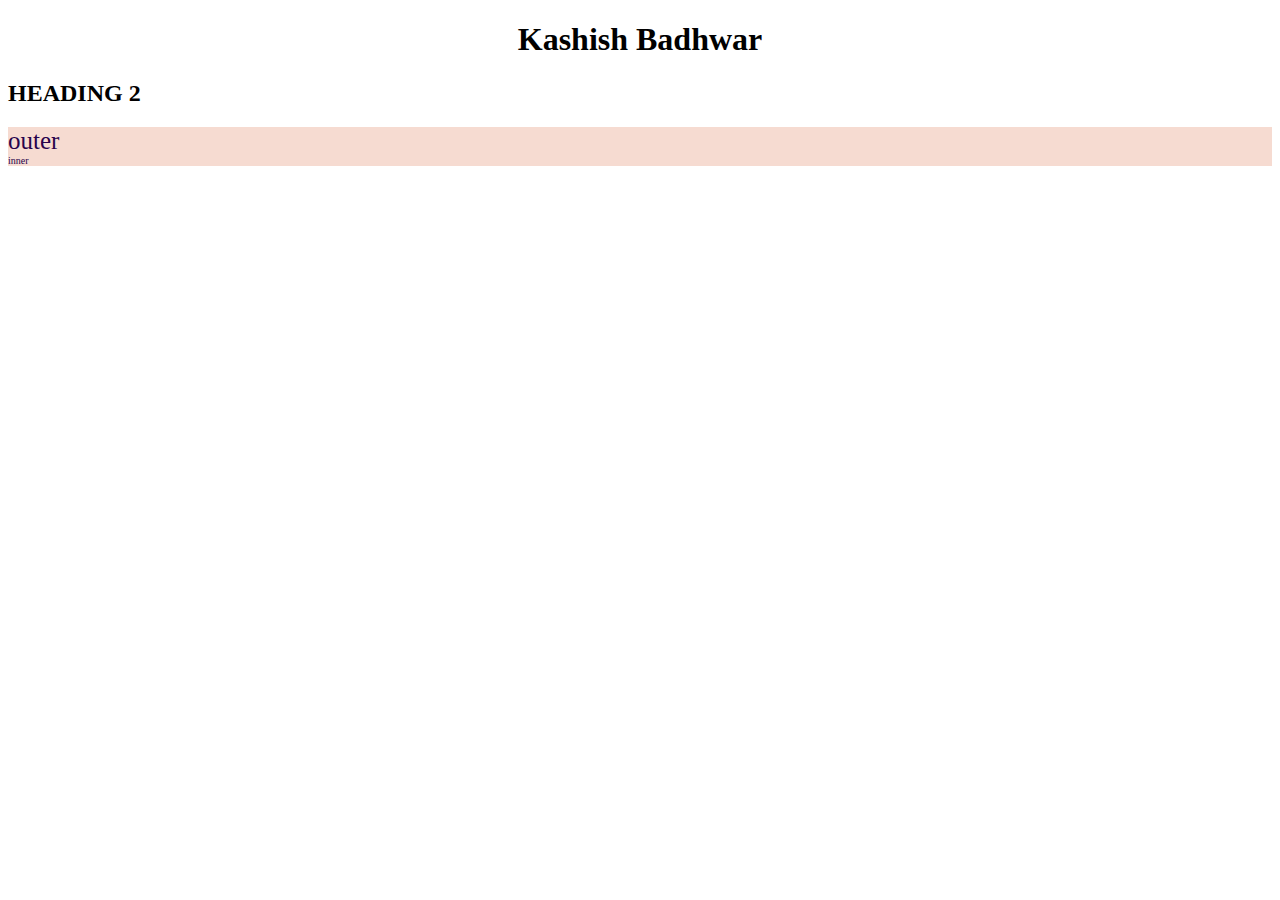
<file: index.html>
<!DOCTYPE html>
<html lang="en">
<head>
    <meta charset="UTF-8">
    <meta name="viewport" content="width=device-width, initial-scale=1.0">
    <title>css level 2</title>
    <!-- <style>
        button{
            color : rgb(60, 60, 148);
        }
    </style> -->
    <link rel = "stylesheet" href ="style1.css">
</head>
<body>  
    <!-- <div id="box">
        this is a simple text .
        Lorem ipsum dolor sit amet consectetur, adipisicing elit.
        Cupiditate voluptatum is 
    </div> -->
    <h1 id ="one"> kashish badhwar </h1>  
    <h2 class="two">HEADING 2</h2>
    <div id = "outer">
        outer
        <div id = "inner">
            inner
        </div>
    </div>

    <!-- <button style ="background-color: pink;">CLICK ME!</button> -->
</html>
</file>
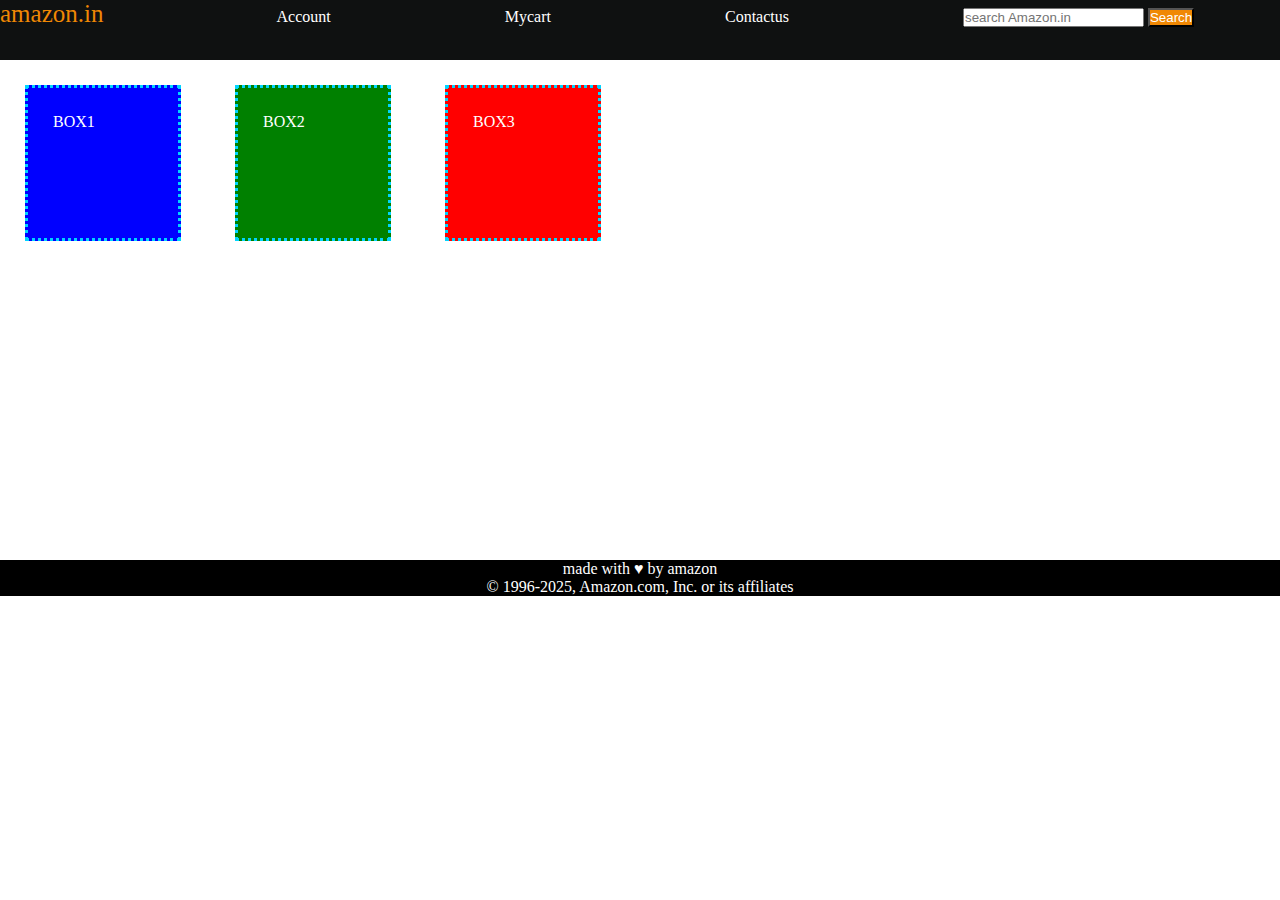
<file: example/index.html>
<!DOCTYPE html>
<html lang="en">
<head>
    <meta charset="UTF-8">
    <meta name="viewport" content="width=device-width, initial-scale=1.0">
    <title>css level 3</title>
    <link rel = "stylesheet"  href="style3.css" >
</head>
<body>
    <div id = "navbar">
        <a id ="logo"  href = "https://www.amazon.com">amazon.in</a>
        <a href = "#">Account</a>
        <a href = "#">Mycart</a>
        <a href = "#">Contactus</a>
        <input placeholder = "search Amazon.in">
        <button> Search </button>
    </div>
    <div id="content">
        <div  id ="contentbox1">BOX1</div>
        <div id ="contentbox2">BOX2</div>
        <div id ="contentbox3">BOX3</div>
    </div>
    <!-- <pre>
        <div>    box one</div>
    </pre> -->

    <footer> 
        made with &hearts; by amazon <br>
        &#169; 1996-2025, Amazon.com, Inc. or its affiliates</footer>
</body>
</html>
</file>
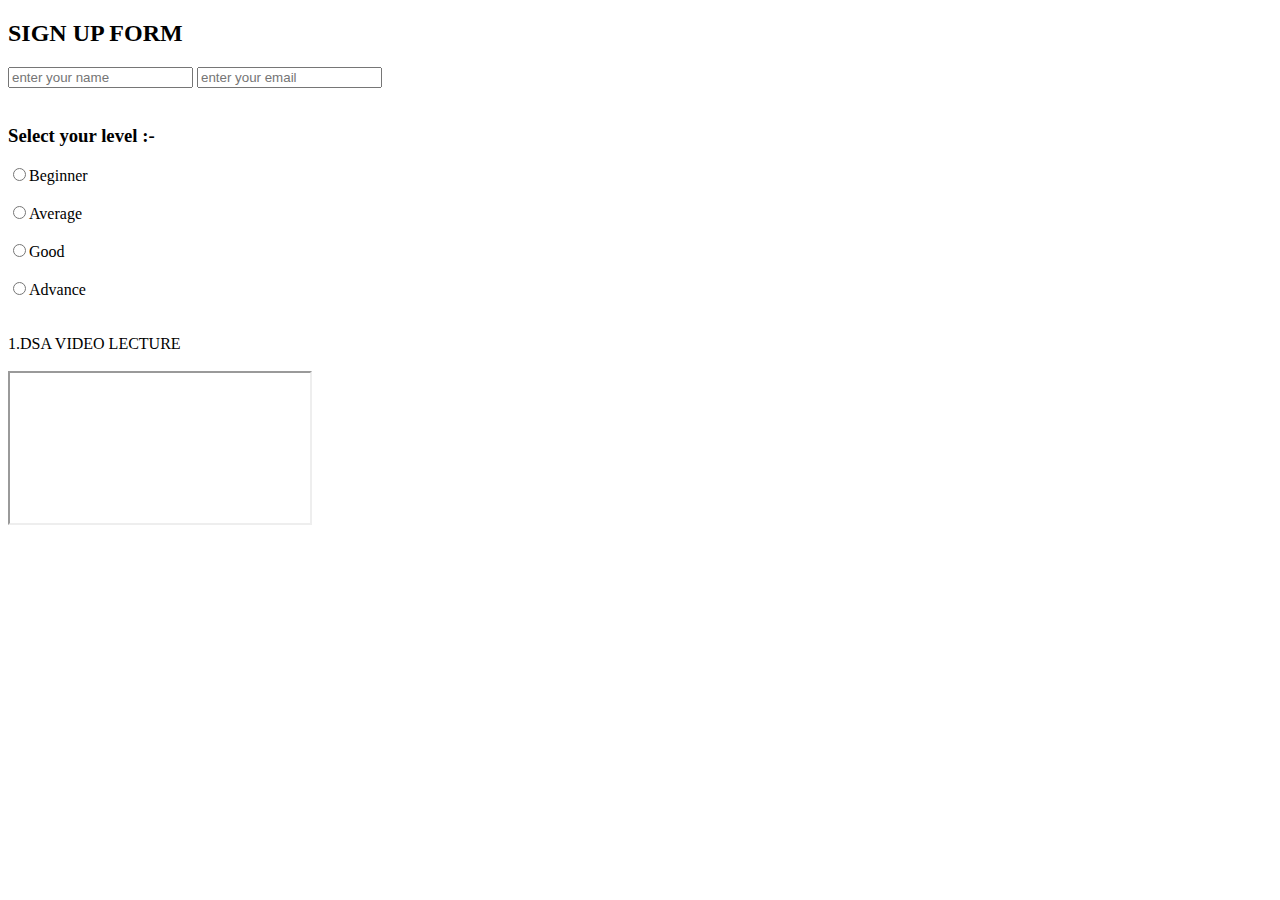
<file: portfolio/index.html>
<!DOCTYPE html>
<html lang="en">
<head>
    <meta charset="UTF-8">
    <meta name="viewport" content="width=device-width, initial-scale=1.0">
    <title>Document</title>
</head>
<body>
    <h2>SIGN UP FORM</h2>
    <input type= "name" placeholder = "enter your name">
    <input type= "mail" placeholder = "enter your email">
    <br>
    <br>
    <h3>Select your level :- </h3>
    <label for = "101">
        <input type="radio" value="beginner" name="level" id="101">Beginner
    </label>
    <br>
    <br>
    <label for = "102">
        <input type="radio" value="average" name="level" id="102">Average
    </label>
    <br>
    <br>
    <label for = "103">
        <input type="radio" value="good" name="level" id="103">Good
    </label>
    <br>
    <br>
    <label for = "104">
        <input type="radio" value="advance" name="level" id="104">Advance
    </label> 
    <br>
    <br>
    <br>
    <caption>1.DSA VIDEO LECTURE</caption>
    <br>
    <br>
    <iframe src = "https://www.youtube.com/watch?v=VTLCoHnyACE&list=PLfqMhTWNBTe137I_EPQd34TsgV6IO55pt"></iframe>
</body>
</html>
</file>
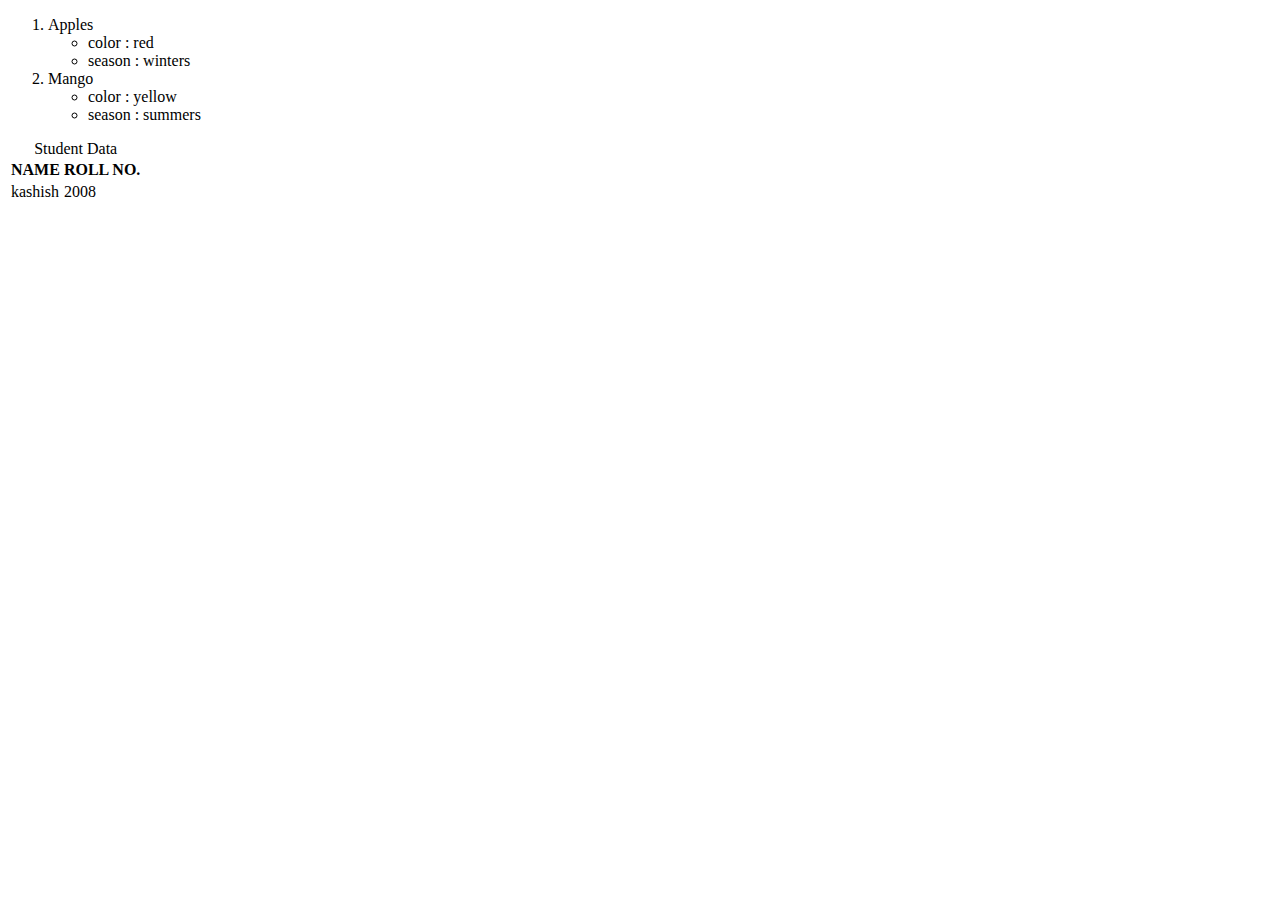
<file: index2.html>
<!DOCTYPE html>
<html lang="en">
<head>
    <meta charset="UTF-8">
    <meta name="viewport" content="width=device-width, initial-scale=1.0">
    <title>Document</title>
</head>
<body>
    <ol>
        <li>Apples</li>
        <ul>
            <li>color : red</li>
            <li>season : winters</li>
        </ul>
        <li>Mango</li>
        <ul>
        <li>color : yellow</li>
        <li>season : summers</li>  
        </ul>
    </ol>
    <table>
        <caption>
            Student Data 
        </caption>
    <thead>
        <tr>
            <th>NAME</th>
            <th>ROLL NO.</th>
        </tr>
    </thead>
    <tfoot>
        <tr>
            <td>kashish</td>
            <td>2008</td>
        </tr>
    </tfoot>
    </table>
</body>
</html>
</file>
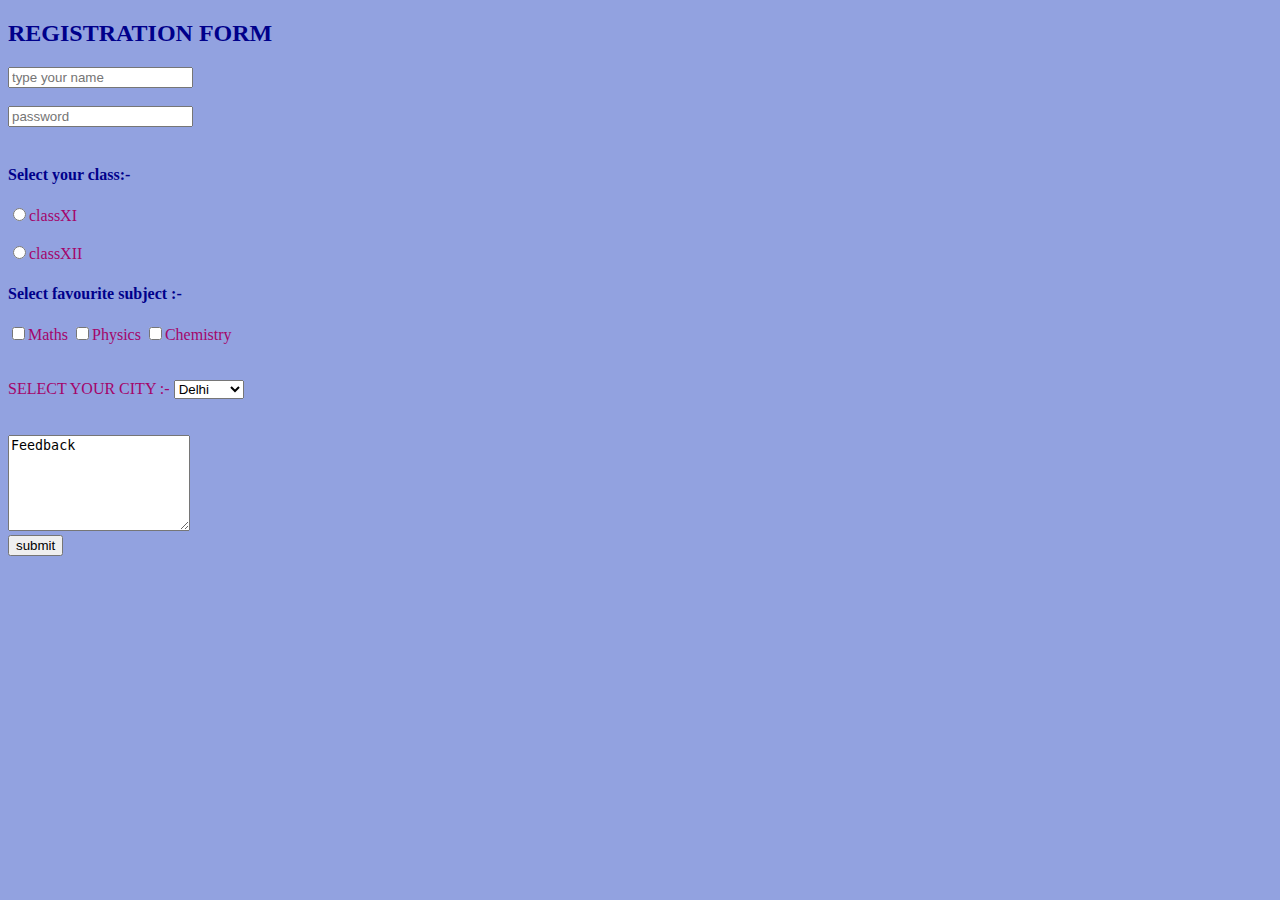
<file: index3.html>
<!DOCTYPE html>
<html lang="en">
<head>
    <meta charset="UTF-8">
    <meta name="viewport" content="width=device-width, initial-scale=1.0">
    <title>CSS level 1</title>
    <link  rel="stylesheet" href="style.css">
</head>
<body>
    <form action ="/action.php">
        <h2>REGISTRATION FORM</h2>
        <input type ="text" placeholder="type your name">
        <br>
        <br>
        <input type ="password" placeholder="password">
        <br>
        <br>
        <h4>Select your class:-</h4>
        <label for = "101">
        <input type="radio" value="class XI" name="class" id="101">classXI
        </label>
        <br>
        <br>
        <label for = "102">
        <input type="radio" value="class XII" name="class" id ="102">classXII
        </label>
        <br>
        <h4>Select favourite subject :-</h4>
        <label for= "maths">
            <input type = "checkbox" value = "maths" name="subject" id="101">Maths
        </label>
        <label for= "physics">
            <input type = "checkbox" value = " physics" name="subject" id="102">Physics
        </label>
        <label for= "chemistry">
            <input type = "checkbox" value = "chemistry" name="subject" id="103">Chemistry
        </label>   
        <br>
        <br>
        <br>
        SELECT YOUR CITY :- 
        <select name ="city">
            <option value ="delhi">Delhi</option>
            <option value ="patiala">patiala</option>
            <option value ="ambala">ambala</option>
            <option value ="mumbai">mumbai</option>
        </select>

        <br>
        <br>
        <br>
        <textarea name = "Feedback"  id = "101"  placeholder="please give feedback here"  rows ="6" column="6" >Feedback</textarea>

    </form>

    <footer>
        <input type = "submit" value = "submit"> 
    </footer>
</body>
</html>
</file>
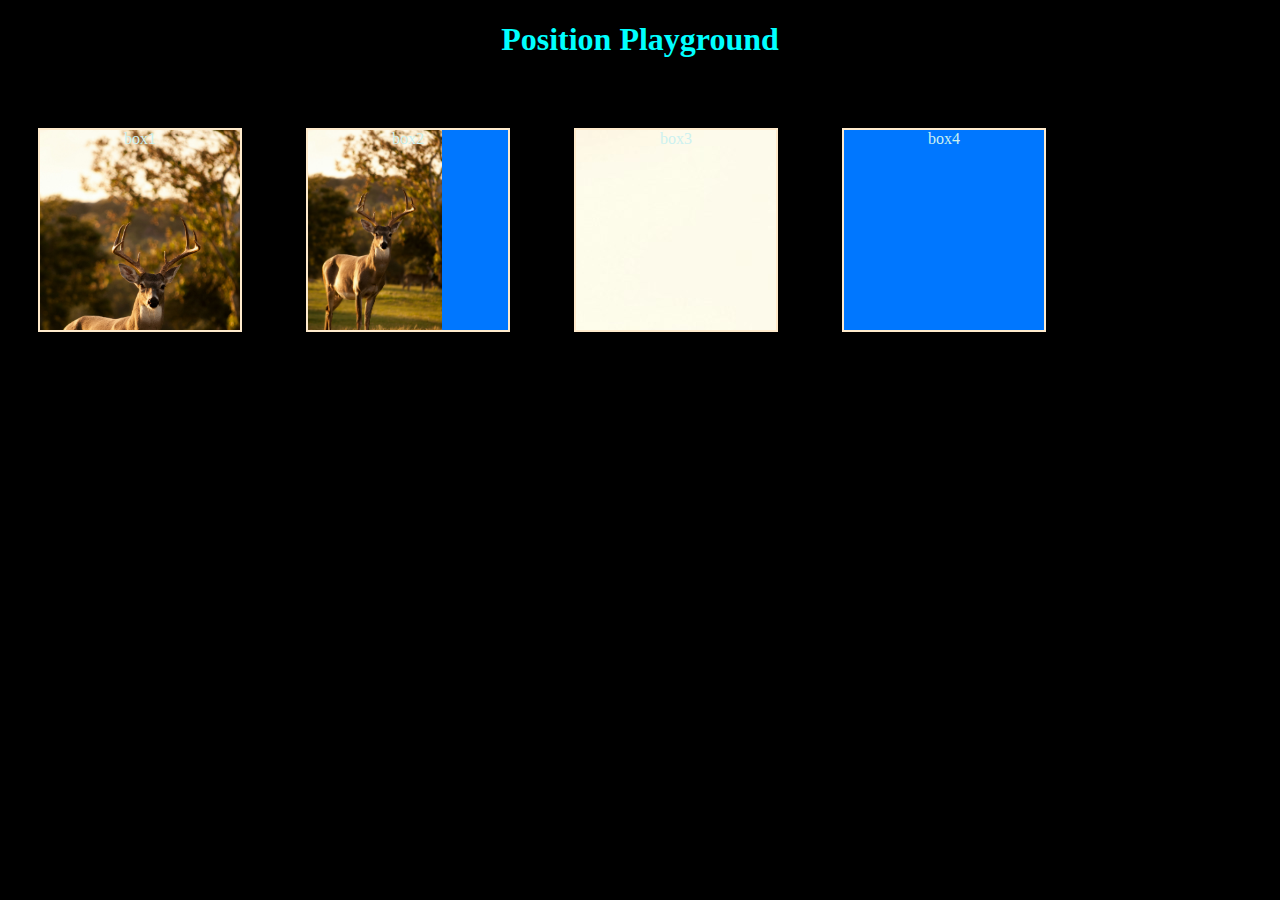
<file: index4.html>
<!DOCTYPE html>
<html lang="en">
<head>
    <meta charset="UTF-8">
    <meta name="viewport" content="width=device-width, initial-scale=1.0">
    <title>css level 3</title>
    <link rel = "stylesheet" href = "style2.css">
</head>
<body>
    <h1>position playground</h1>
    <br>
    <div id="box1">box1</div>
    <div id="box2">box2</div> 
    <div id="box3">box3</div> 
    <div id="box4">box4</div>

    <!-- <div id = "one" style = "background-color:rgba(243, 23, 23,1)"> red light means stop</div>
    <br>
    <div id = "two">yellow light means wait</div>
    <br>
    <div id = "three">green light means run</div>
    <br>
    <div id="box1"> 
        <div id="box2">
        </div>
    </div>
    <button>CLICK ME !</button> -->
</body>
</html>
</file>
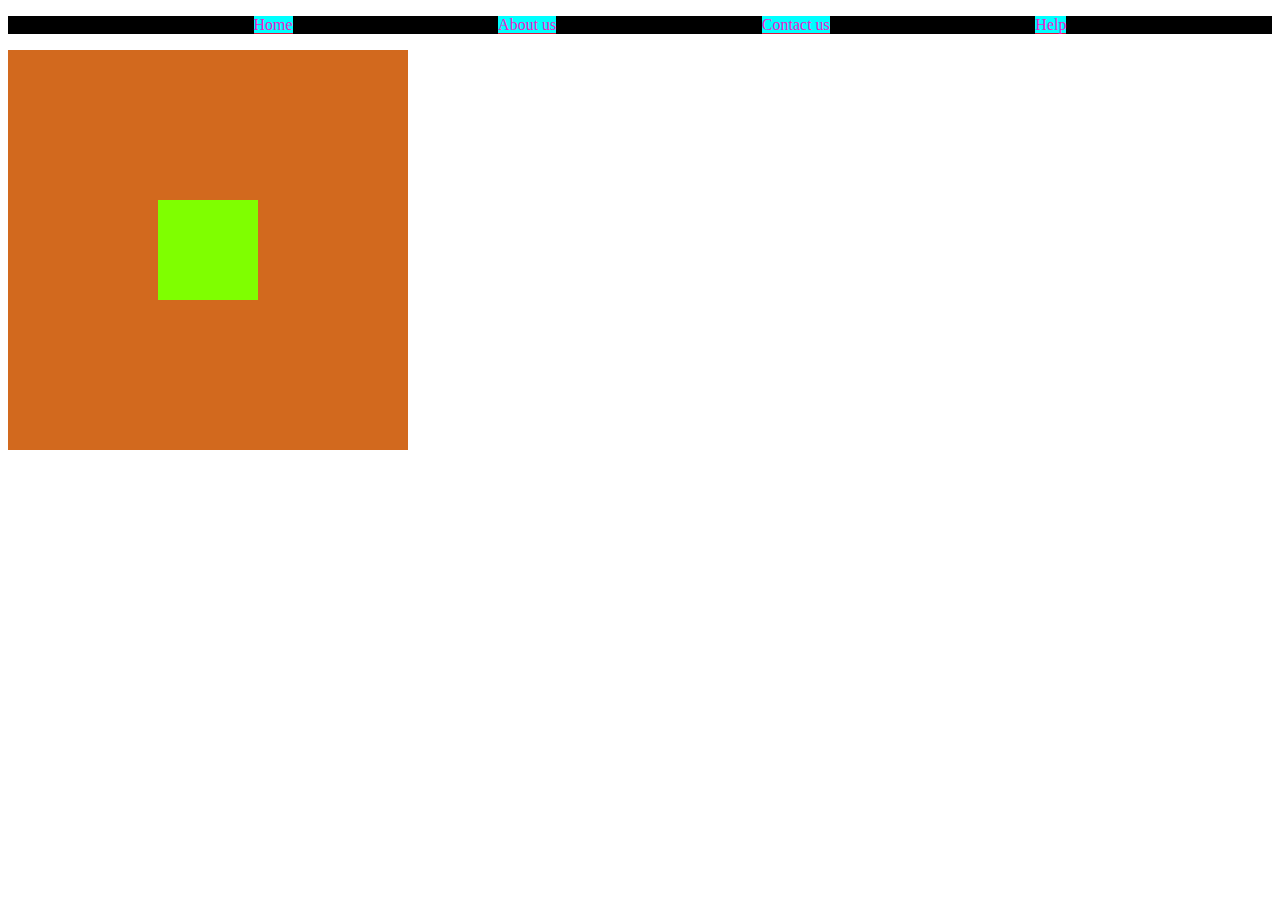
<file: index5.html>
<!DOCTYPE html>
<html lang="en">
<head>
    <meta charset="UTF-8">
    <meta name="viewport" content="width=device-width, initial-scale=1.0">
    <title>css </title>
    <link rel="stylesheet" href="style3.css">
</head>
<body>
    <div class="navbar">
        <ul>
            <li><a href="#">Home</a></li>
            <li><a href="#">About us</a></li>
            <li><a href="#">Contact us</a></li>
            <li><a href="#">Help</a></li>
        </ul>
    </div>
    <div class="outer">
        <div class="inner">
            
        </div>
    </div>
</body>
</html>
</file>
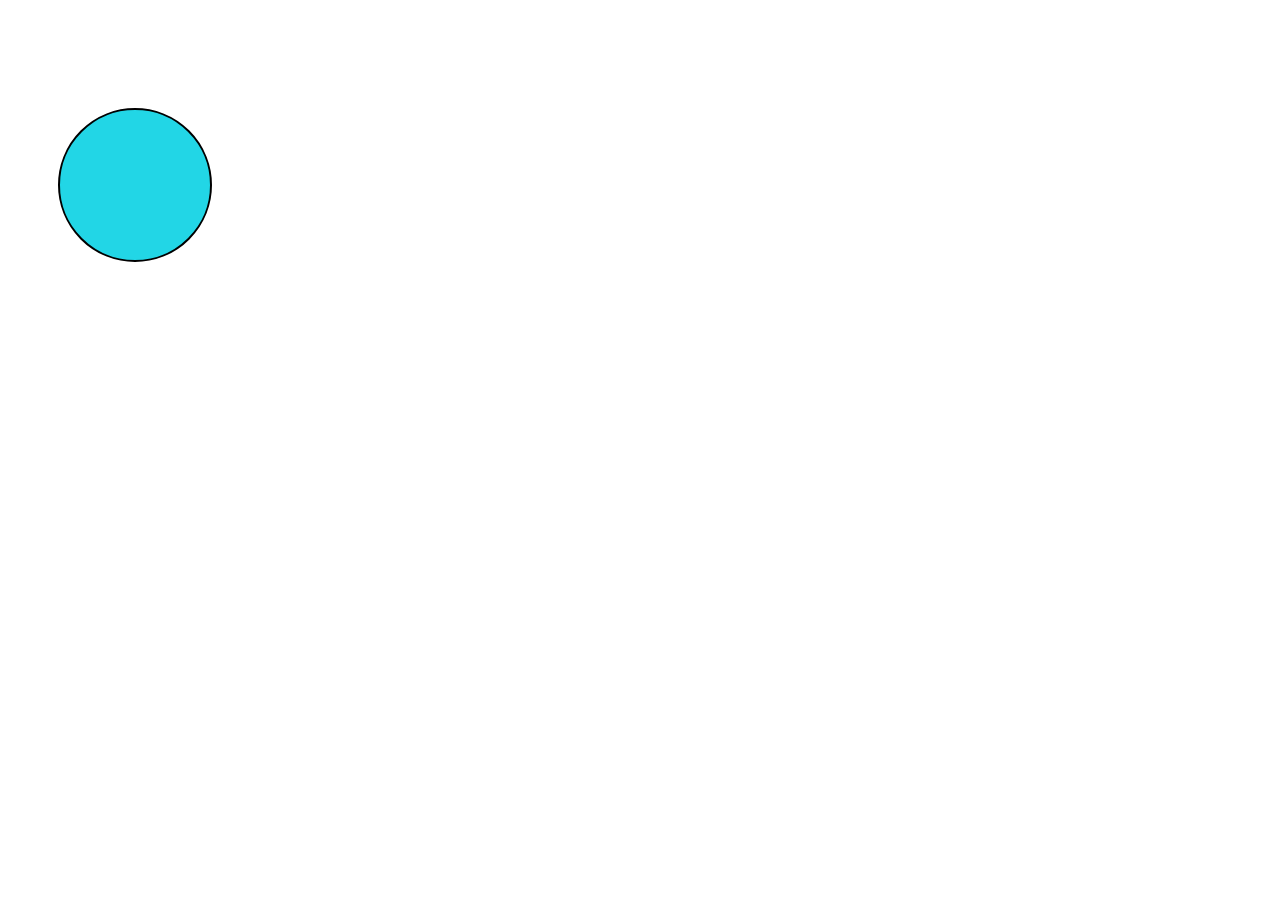
<file: indx.html>
<!DOCTYPE html>
<html lang="en">
<head>
    <meta charset="UTF-8">
    <meta name="viewport" content="width=device-width, initial-scale=1.0">
    <title>css level 4</title>
    <link rel="stylesheet" href="stylee.css">
</head>
<body>
    <div></div>
</body>
</html>
</file>
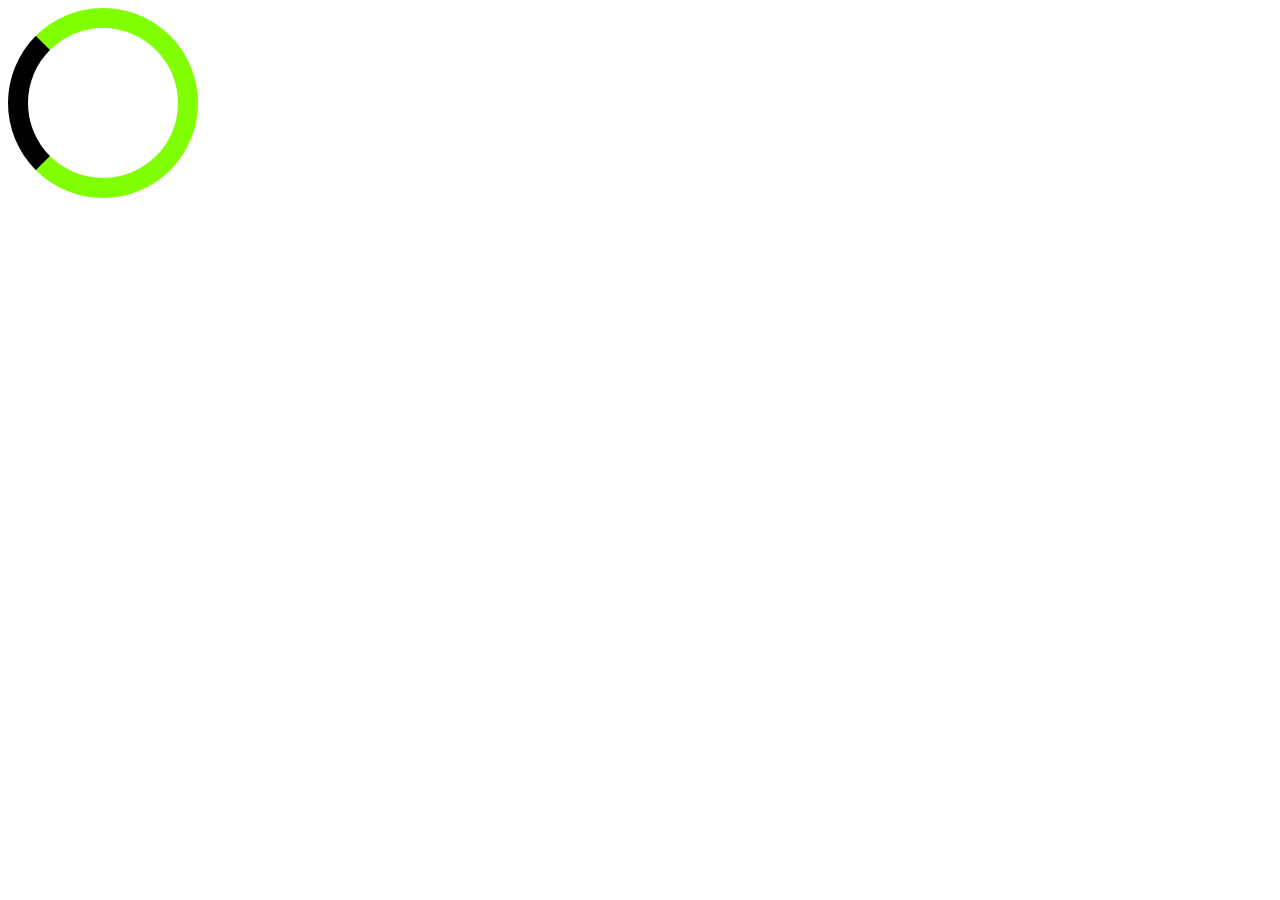
<file: indx1.html>
<!DOCTYPE html>
<html lang="en">
<head>
    <meta charset="UTF-8">
    <meta name="viewport" content="width=device-width, initial-scale=1.0">
    <title>css level5</title>
    <link rel="stylesheet" href="stylee1.css">
</head>
<body>
    <div class="loader"></div>
</body>
</html>
</file>
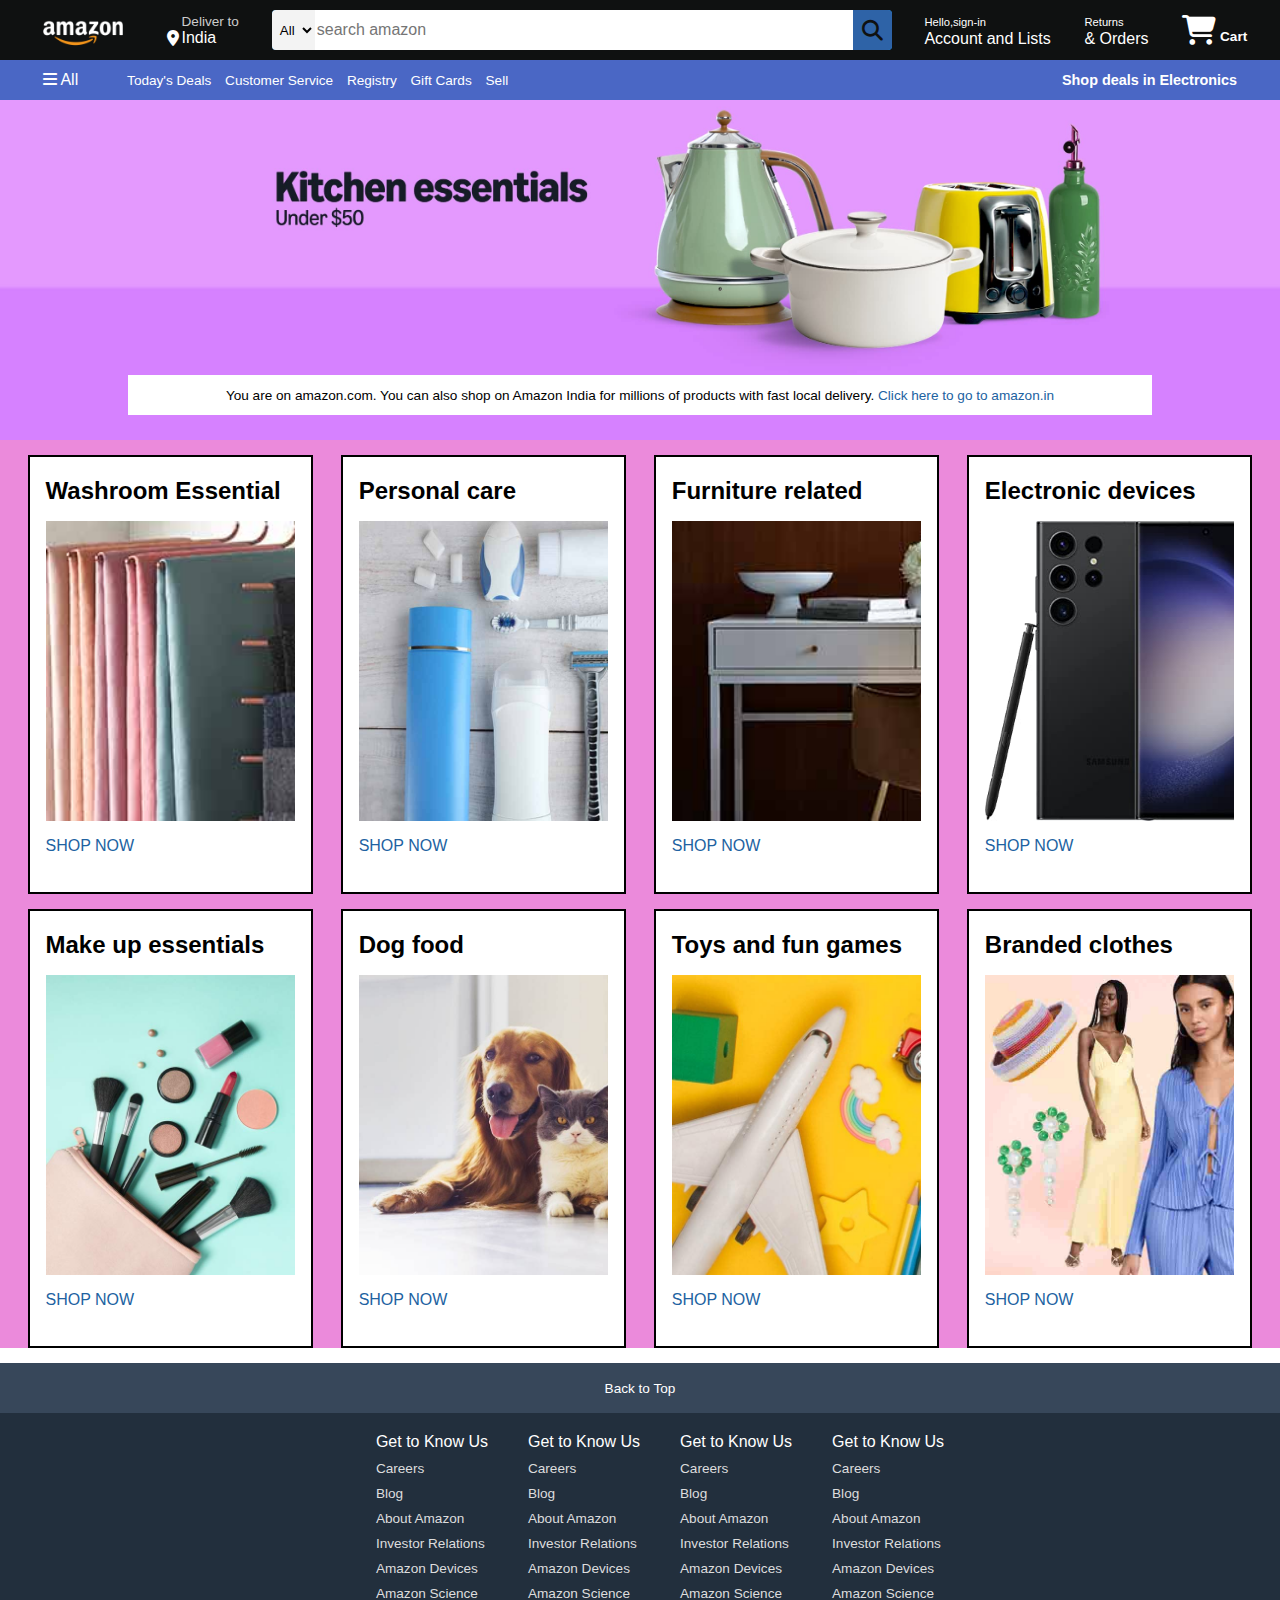
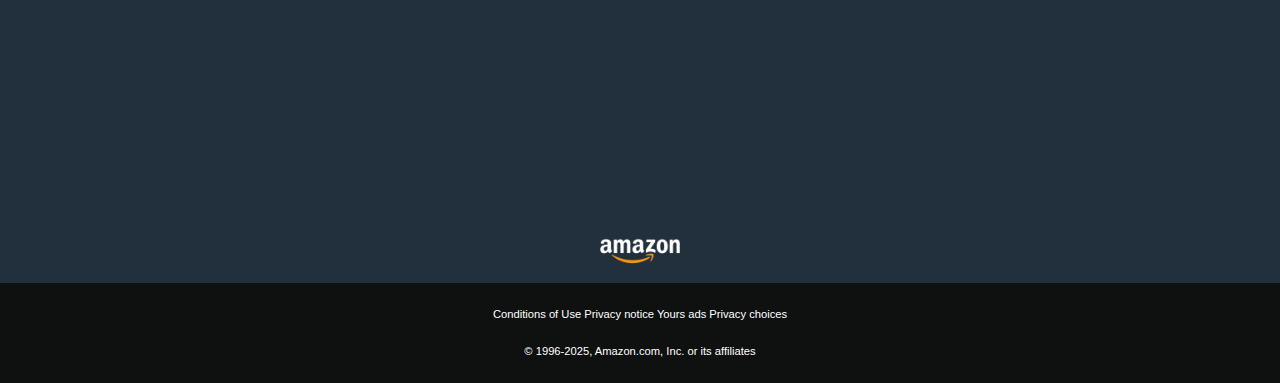
<file: project/1st.html>
<!DOCTYPE html>
<html lang="en">
<head>
    <meta charset="UTF-8">
    <meta name="viewport" content="width=device-width, initial-scale=1.0">
    <title>Amazon</title>
    <link rel="stylesheet" href="style6.css">
    <link rel="stylesheet" href="https://cdnjs.cloudflare.com/ajax/libs/font-awesome/6.7.2/css/all.min.css" integrity="sha512-Evv84Mr4kqVGRNSgIGL/F/aIDqQb7xQ2vcrdIwxfjThSH8CSR7PBEakCr51Ck+w+/U6swU2Im1vVX0SVk9ABhg==" crossorigin="anonymous" referrerpolicy="no-referrer" />
</head>
<body>
    <header>
        <div class="navbar">
            <div class="nav-logo border">
                <div class="logo"></div>
            </div>

            <div class="nav-address border">
                <p class="add-first">Deliver to</p>
                <div class="add-icon">
                    <i class="fa-solid fa-location-dot"></i>
                    <p class="add-second">India</p>
                </div>
            </div>
            <div class="nav-search">
                <select class="search-select">
                <option>All</option>
                </select>
                <input placeholder="search amazon" class="search-input">
                <div class="search-icon">
                    <i class="fa-solid fa-magnifying-glass"></i>
                </div>
            </div>
            <div class="nav-signin border">
                <p><span>Hello,sign-in</span></p>
                <p clas="nav-second">Account and Lists</p>
            </div>
            <div class="nav-return border">
                <p><span>Returns</span></p>
                <p clas="nav-second">& Orders</p>
            </div>
            <div class="nav-cart border">
                <i class="fa-solid fa-cart-shopping"></i>
                Cart 
            </div>
        </div> 

    <div class="panel">
        <div class="panel-all border">
                <i class="fa-solid fa-bars"></i>
                All
        </div>
        <div class="panel-ops border">
            <p>Today's Deals</p>
            <p>Customer Service</p>
            <p>Registry</p>
            <p>Gift Cards</p>
            <p>Sell</p>
        </div>
        <div class="panel-deals border">
            Shop deals in Electronics 
        </div>
    </div>
    </header>
    <div class="hero-section">
        <div class="hero-msg">
            <p>You are on amazon.com. You can also shop on Amazon India for millions of products with fast local delivery.<a> Click here to go to amazon.in</a></p>
        </div>
    </div>
    <div class="shop-sec">
        <div class="box1 box">
            <div class="box-content">
                <h2>Washroom Essential</h2>
                <div class="box-img" style="background-image: url('box1_image.jpg');"></div>
                <p>SHOP NOW</p>
            </div>
        </div>
        <div class="box2 box"><div class="box-content">
                <h2>Personal care</h2>
                <div class="box-img" style="background-image: url('box2_image.jpg');"></div>
                <p>SHOP NOW</p>
            </div></div>
        <div class="box3 box"><div class="box-content">
                <h2>Furniture related</h2>
                <div class="box-img" style="background-image: url('box3_image.jpg');"></div>
                <p>SHOP NOW</p>
            </div></div>
        <div class="box4 box"><div class="box-content">
                <h2>Electronic devices</h2>
                <div class="box-img" style="background-image: url('box4_image.jpg');"></div>
                <p>SHOP NOW</p>
            </div></div>
        <div class="box5 box"><div class="box-content">
                <h2>Make up essentials</h2>
                <div class="box-img" style="background-image: url('box5_image.jpg');"></div>
                <p>SHOP NOW</p>
            </div></div>
        <div class="box6 box"><div class="box-content">
                <h2>Dog food</h2>
                <div class="box-img" style="background-image: url('box6_image.jpg');"></div>
                <p>SHOP NOW</p>
            </div></div>
        <div class="box7 box"><div class="box-content">
                <h2>Toys and fun games</h2>
                <div class="box-img" style="background-image: url('box7_image.jpg');"></div>
                <p>SHOP NOW</p>
            </div></div>
        <div class="box8 box"><div class="box-content">
                <h2>Branded clothes </h2>
                <div class="box-img" style="background-image: url('box8_image.jpg');"></div>
                <p>SHOP NOW</p>
            </div>
        </div>
    </div>
    <footer>
        <div class="foot-panel1">
            Back to Top 
        </div>
        <div class="foot-panel2">
        <ul>
            <p>Get to Know Us</p>
            <a>Careers</a>
            <a>Blog</a>
            <a>About Amazon</a>
            <a>Investor Relations</a>
            <a>Amazon Devices</a>
            <a>Amazon Science</a>
        </ul>
        <ul>
            <p>Get to Know Us</p>
            <a>Careers</a>
            <a>Blog</a>
            <a>About Amazon</a>
            <a>Investor Relations</a>
            <a>Amazon Devices</a>
            <a>Amazon Science</a>
        </ul>
        <ul>
            <p>Get to Know Us</p>
            <a>Careers</a>
            <a>Blog</a>
            <a>About Amazon</a>
            <a>Investor Relations</a>
            <a>Amazon Devices</a>
            <a>Amazon Science</a>
        </ul>
        <ul>
            <p>Get to Know Us</p>
            <a>Careers</a>
            <a>Blog</a>
            <a>About Amazon</a>
            <a>Investor Relations</a>
            <a>Amazon Devices</a>
            <a>Amazon Science</a>
        </ul>
        </div>
        <div class="foot-panel3">
            <div class="logo">

            </div>
        </div>
        <div class="foot-panel4">
            <div class="pages">
                <a>Conditions of Use</a>
                <a>Privacy notice</a>
                <a>Yours ads Privacy choices</a>
            </div>
            <div class="copyright">
                © 1996-2025, Amazon.com, Inc. or its affiliates
            </div>
        </div>
    </footer>
</body>
</html>
</file>
<file: style1.css>
*{
    font-family: 'Times New Roman', Times, serif;
}

#outer {
    font-size: 25px;
}
#inner {
    font-size: 10px;
}
div{
    color:rgb(40, 2, 76);
    background-color :rgb(246, 219, 209);
}
.heading{
    color :red;
    background-color: rgb(231, 202, 128);
}
button{
    color :rgb(105, 193, 105);
}
#one {
    text-align : center;
    text-transform: capitalize;
}
.two {
    text-align: start;
}
body {
    font-style:times ;
}
</file>
<file: example/style3.css>
/* h1{
    text-transform: capitalize;
    text-align: center;
} */
*{
    padding :0;
    margin:0 ;
    color:white;
}

/* div{
    background-color: black;
     display: inline;
    display: block;
 }  */

#contentbox1{
    background-color: blue;
    width : 100px;
    height : 100px;
    margin:25px;
    padding:25px;
    display : inline-block;
    border-style: dotted;
    border-color: rgb(0, 213, 255);
}
#contentbox2{
    background-color: green;
    width : 100px;
    height : 100px ;
    margin:25px;
    padding:25px;
    display : inline-block;
    border-style: dotted;
    border-color: rgb(0, 213, 255);
    /* visibility :hidden; */
}
#contentbox3{
    background-color: red;
    width : 100px;
    height : 100px;
    margin:25px;
    padding:25px;
    display : inline-block;
    border-style: dotted;
    border-color: rgb(0, 213, 255);
}
#content{
    height :500px;
}
#navbar {
    height : 60px ;
    background-color: #0f1111;
}
button{
    background-color: #f08804;
}
#logo{
    color:#f08804;
    font-size: 25px;
}
a {
    margin-right: 170px;
    text-decoration: none;
}
/* div {
    background-color: rgb(25, 197, 37);
    width:100px ;
    height :100px;
    color :rgb(255, 0, 208);
    border-radius: 50% ;
} */
footer {
    background-color: black;
    color:white;
    text-align: center ;
}
</file>
<file: style.css>
h2{
    color  :darkblue;
}
body{
    background-color: #92A2E0;
    color : #a4056a;
    font-size: medium;
}
h4{
    color :darkblue;
}
p{
    color :#D1345B;
}
</file>
<file: style2.css>
/* *{
    text-decoration :double;
    font-family: Arial, Helvetica, sans-serif;
    text-transform: capitalize;
}



#one{
    background-color: rgba(255, 0, 0,0.75);
    width: 200px ;
    height : 100px ;
    text-align: center;
    border-width: 2px;
    border-color: coral;
    border-style: solid;
    border-radius: 15px ;
    padding :25px;
    margin : 25px ;
    display : block;
}

#two{
    background-color: rgba(255, 183, 0, 1);
    width: 200px ;
    height : 100px ;
    text-align: center;
    border: 2px solid rgb(19, 142, 186) ;
    border-radius:15px ;
    padding :25px;
    margin : 5px 10px 15px 20px ;
    display : block;
}

#three{
    background-color: rgba(17, 255, 0,1);
    width: 200px ;
    height : 100px ;
    text-align: center;
    border : 2px solid magenta ;
    border-radius: 15px ;
    padding :25px;
    margin : 25px ;
    display : block ;
}
button {
    background-color: rgb(22, 12, 124);
    color :azure;
}
#box1{
    color :rgb(4, 255, 0);
    background-color: rgb(16, 163, 174);
    width : 100px;
    height : 100px;
    height : 30vh ;
}
#box2{
    color :rgb(0, 162, 255);
    background-color: rgb(163, 12, 176);
    width : 50%;
    width : 5rem;
    height : 100px;
    height : 30vh ;
} */

body{
    background-color: black;
}
h1{
    color :aqua;
    text-align: center;
    text-transform: capitalize;
}
div {
    background-color: rgb(0, 119, 255);
    color:rgb(204, 241, 240);
    text-align: center;
    height :200px;
    width :200px;
    border: 2px solid blanchedalmond ;
    display : inline-block ;
    margin: 30px;
}
/* #box1 {
    position :static ;
    top : 50px;
}
#box2 {
    position :relative ;
    top : 20px;
}

#box3 {
    position :absolute ;
    bottom: 50px;
}
#box4 {
    position : fixed ;
    border-bottom-right-radius: 50px;
} */
#box1 {
    background-image: url("deer_photo.jpg");
    background-size: cover;
}
#box2 {
    background-image: url("deer_photo.jpg");
    background-size: contain ;
    background-repeat: no-repeat;
}
#box3 {
    background-image: url("deer_photo.jpg");
    background-size: auto ;
}
</file>
<file: style3.css>
/*
div{
    color :black;
    position: fixed;
    right : 0px;
    top : 50px;
    height :100px;
    width :100px;
    background-color: rgb(219, 18, 38);
    background-image: url("bird_photo.jpg");
    background-size: cover;
} */
/* body{
    background-color: rgb(219, 125, 189);
    text-align:center ;
    color : rgb(255, 255, 255);   
}
#container {
    width: 1000px;
    height: 300px;
    border : 2px solid black ;
    display : flex;
    flex-direction:row ;
    justify-content :center;
      flex-wrap: wrap ; 
    align-items :center;
}
div{
    width: 100px;
    height : 100px; 
}
#box1{
    background-color: blueviolet;
    margin:10px;
    display :inline-block;
    border : 2px solid white;
}
#box2{
    background-color: rgb(43, 113, 226);
    margin:10px;
    display :inline-block;
    border : 2px solid white;
}
#box3{
    background-color: rgb(43, 226, 83);
    margin:10px;
    display :inline-block;
    border : 2px solid white;
}
#box4{
    background-color: rgb(226, 43, 43);
 
    margin:10px;
    display :inline-block;
    border : 2px solid white;
}
#box5{
    background-color: rgb(249, 219, 20);
 
    margin:10px;
    display :inline-block;
    border : 2px solid white;
} */


ul{
    background-color:black ;
    display:flex;
    justify-content: space-evenly;
}
a{
    text-decoration: none;
    color:rgb(240, 26, 204);
    background-color: aqua;
}
li{
    list-style-type:none;
    background-color: crimson;
}
.outer {
    height: 400px;
    width : 400px;
    background-color: chocolate;
    display:flex;
    justify-content: center;
    align-items: center ;
}
.inner {
    height: 100px;
    width : 100px;
    background-color :chartreuse;
}
</file>
<file: stylee.css>
div{
    margin-top: 100px;
    margin-left:50px;
    height: 150px;
    width: 150px;
    background-color: rgb(34, 214, 230);
    border : 2px solid black ;
    border-radius:50%;
    position:absolute;
    /* transition-property: all;
    transition-duration: 2s;
    transition-timing-function: steps(5);
    transition-delay:  1s; */
    transition:all 2s ease-in 0.2s;
    /* transform: rotate(90deg);
    transform : scale(1,1.5); */
    /* animation-name: colorAnimate ;
    animation-duration: 0.25s;
    animation-timing-function: ease-in;
    animation-delay: 0s;
    animation-iteration-count: infinite;
    animation-direction:alternate; */
    animation:colorAnimate 2s ease-in 0s infinite normal;
}
@keyframes colorAnimate {
    /* from{ background-color:rgb(34, 214, 230) ;}
    to{background-color: brown;} */
    from{left:0px; }
    to{left:200px;}
}
div:hover {
    background-color : red ;
    /* color:beige ;
    font-size: 20px; */
    /* margin-left:40px;
    transform: scale(1.5,1.5); */
    /* transform: rotate(90deg); */
    /* transform :translateY(150px); */
    /* transform: skew(45deg); */
}
/* div:active  {
    background-color : rgb(243, 40, 185) ;
    color:beige ;
} */
/* @media (width : 600px) {
    div{
        background-color: blueviolet;
    }
} */
/* @media (max-width : 300px) {
    div{
        background-color: rgb(43, 226, 98);
    }
}
@media (min-width : 300px) and (max-width : 400px) {
    div{
        background-color: pink;
    }
}
@media (min-width : 400px) and (max-width : 600px) {
    div{
        background-color: red;
    }
}
@media (max-width : 600px) {
    div{
        background-color: blue;
    }
} */
</file>
<file: stylee1.css>
.loader {
    width:150px;
    height:150px;
    /* background-color: rgb(229, 28, 61) ; */
    border: 20px solid chartreuse;
    border-left: 20px solid black;
    border-radius: 50%;
    animation: rotate 5s  ease-in 0.1s infinite normal;
}
@keyframes rotate {
    from{
        transform: rotate( 0deg );
    }
    to{
        transform: rotate( 360deg);
    }
}
</file>
<file: project/style6.css>
*{
    margin :0;
    font-family:arial;
    border:border-box;
}
.navbar{
    height : 60px;
    background-color : #0F1111;
    color :white ;
    display: flex;
    align-items: center;
    justify-content: space-evenly;
}
.nav-logo{
    height :50px;
    width: 100px;
}
.logo{
    background-image: url("amazon_logo.png");
    height :50px;
    width:100px; 
    background-size: cover ;
}
.border{
    border: 1.5px solid transparent ;
}
.border:hover{
    border : 1.5px solid white ;
}
/* BOX-2 */
.add-first{
    font-size : 0.85rem;
    color: #CCCCCC;
    margin-left :15px;
}
.add-second{
    font-size : 1rem ;
    color: #FFFFFF;
    margin-left:3px;
}
.add-icon{
    display:flex;
    align-items: center;
}
/* BOX-3 */
.nav-search{
    display:flex;
    justify-content: space-evenly;
    background-color:rgb(28, 162, 245);
    width:620px;
    height:40px;
    border-radius:4px;
}
.search-select {
    background-color: #F3F3F3;
    width:50px;
    text-align: center;
    border-top-left-radius:4px;
    border-bottom-left-radius:4px;
    border:none;
}
.search-input{
    width:100%;
    font-size:1rem;
    border: none;
}
.search-icon{
    width:45px;
    display: flex;
    align-items: center;
    justify-content: center;
    font-size: 1.3rem ;
    background-color: rgb(46, 99, 167);
    border-top-right-radius: 4px;
    border-bottom-right-radius: 4px;
    color:#0F1111;
}
.nav-search:hover{
    border:2px solid rgb(46, 99, 167) ;
}
/* box4  */
span{
    font-size:0.7rem;
}
.nav-second{
    font-size: 0.85rem;
    font-weight: 700;
}
/* box 5 */
.nav-cart i{
    font-size:30px;
    /* font-weight: 700; */
}
.nav-cart{
    font-size: 0.85rem;
    font-weight: 700;
}
/* next line */
.panel{
    height : 40px ;
    background-color: #4a67c5;
    color :white ;
    display: flex;
    align-items: center;
    justify-content: space-evenly;
}
.panel-ops p {
    display:inline ;
    margin: 5px 0px 6px;
    padding: 8px 5px;
}
.panel-ops {
    width:70%;
    font-size:0.85rem;
}
.panel-deals{
    font-size:0.9rem ;
    font-weight :700;
}

/** hero section **/
.hero-section{
    background-image: url("ko.jpg");
    height : 340px;
    background-size: cover;
    display : flex ;
    justify-content: center;
    align-items: flex-end;
}
.hero-msg{
    background-color: white;
    color:black;
    height :40px;
    display:flex;
    align-items: center;
    justify-content: center;
    font-size: 0.85rem;
    font-family: arial;
    width :80%;
    margin-bottom: 25px;
}
.hero-msg a{
    color: #2162A1 ;
}
/** shop section **/
.shop-sec {
    display:flex;
    flex-wrap: wrap;
    justify-content: space-evenly;
    background-color: rgb(235, 138, 219);
}
.box{
    height : 400px;
    border: 2px solid black ;
    width : 22% ;
    background-color: white;
    padding:20px 0px 15px ;
    margin-top : 15px;
}
.box-img {
    height:300px;
    background-size: cover  ;
    margin-top:1rem;
    margin-bottom: 1rem;
}
.box-content{
    margin-left:1rem;
    margin-right:1rem ;
}
.box-content p {
    color:#2162A1 ;
}

/** footer **/
footer{
    margin-top :15px;
}
.foot-panel1{
    background-color: #37475a;
    display :flex;
    color:white ;
    font-family: arial ;
    justify-content: center;
    align-items: center;
    height : 50px;
    font-size: 0.85rem ;
}

.foot-panel2{
    background-color: #222F3D;
    color: white ;
    height : 400px;
    display : flex;
    justify-content: center;
}
ul {
    margin-top : 20px;
}
ul a{
    display : block ;
    font-size: 0.85rem;
    margin-top : 10px;
    color :#dddddd ;
}

.foot-panel3{
    background-color: #222f3d;
    color:white;
    border-top : 0.5px solid top ;
    height:70px;
    display: flex;
    justify-content: center;
    align-items: center;
}
.logo{
    background-image: url("amazon_logo.png");
    background-size: cover;
    height :50px;
    width :100px;
}
.foot-panel4{
    background-color: #0f1111;
    color: white;
    height:100px;   
    font-size:0.7rem;
    text-align: center;
}
.pages {
    padding :25px;
}

.copyright{ 
    text-align: center;
}
</file>
